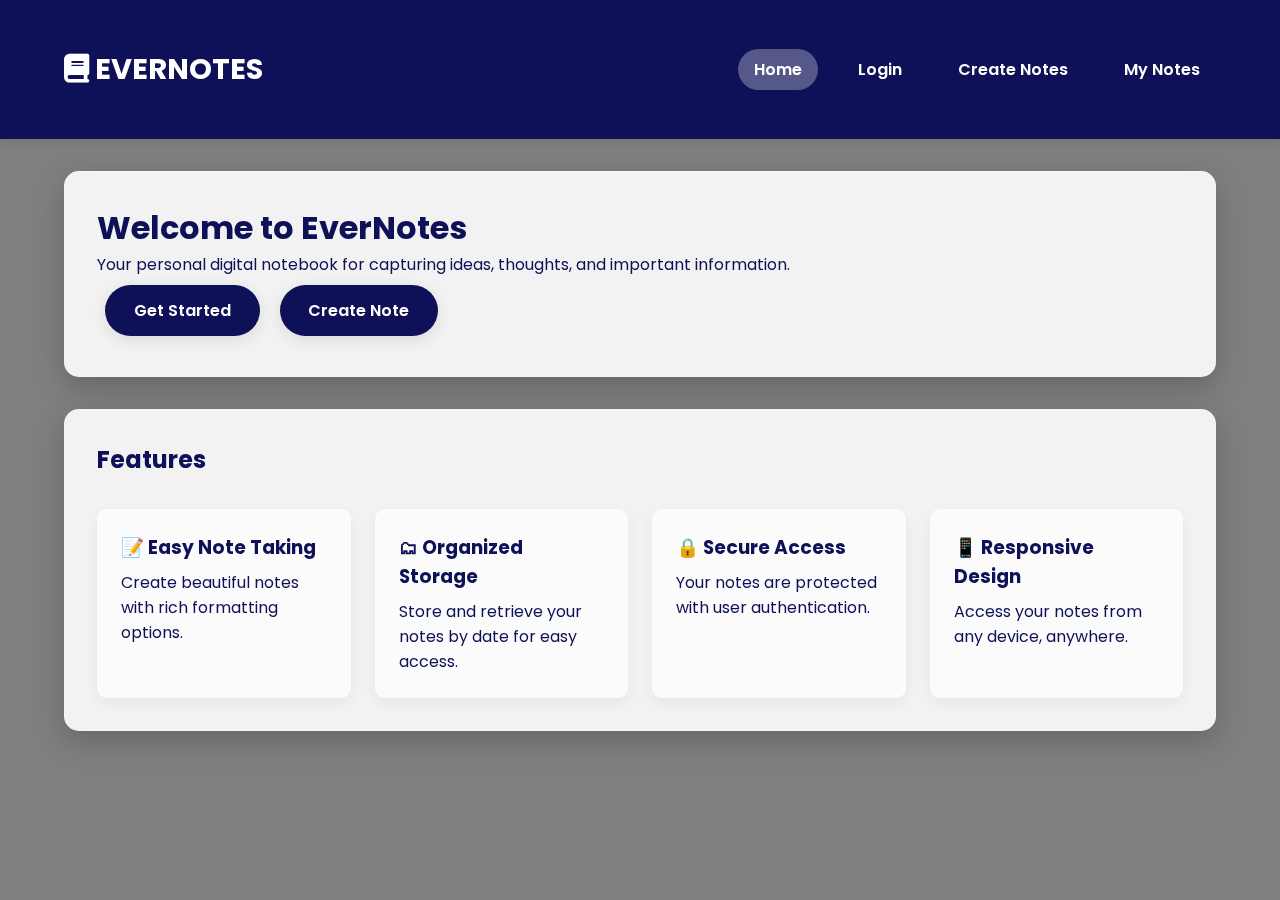
<file: index.html>
<!DOCTYPE html>
<html lang="en">

<head>
    <meta charset="UTF-8">
    <meta name="viewport" content="width=device-width, initial-scale=1.0">
    <title>Notes App - Home</title>
    <link rel="stylesheet" href="sty.css">
    <link href="https://fonts.googleapis.com/css2?family=Poppins:wght@300;400;500;600;700&display=swap"
        rel="stylesheet">
    <link rel="stylesheet" href="https://cdnjs.cloudflare.com/ajax/libs/font-awesome/6.4.0/css/all.min.css">

</head>

<body>
    <header>
        <nav class="container">
            <div class="logo">
                <i class="fas fa-book"></i>
                EVERNOTES
            </div>
            <div class="nav-links">
                <a href="index.html" class="active">Home</a>
                <a href="login.html">Login</a>
                <a href="notes.html">Create Notes</a>
                <a href="storage.html">My Notes</a>
            </div>
        </nav>
    </header>

    <main class="container">
        <section class="card animate-in" style="animation-delay: 0.2s;">
            <h1>Welcome to EverNotes</h1>
            <p>Your personal digital notebook for capturing ideas, thoughts, and important information.</p>
            <div class="cta-buttons">
                <a href="login.html" class="btn">Get Started</a>
                <a href="notes.html" class="btn btn-secondary">Create Note</a>
            </div>
        </section>

        <section class="card animate-in" style="animation-delay: 0.4s;">
            <h2>Features</h2>
            <div class="features-grid">
                <div class="feature">
                    <h3>📝 Easy Note Taking</h3>
                    <p>Create beautiful notes with rich formatting options.</p>
                </div>
                <div class="feature">
                    <h3>🗂 Organized Storage</h3>
                    <p>Store and retrieve your notes by date for easy access.</p>
                </div>
                <div class="feature">
                    <h3>🔒 Secure Access</h3>
                    <p>Your notes are protected with user authentication.</p>
                </div>
                <div class="feature">
                    <h3>📱 Responsive Design</h3>
                    <p>Access your notes from any device, anywhere.</p>
                </div>
            </div>
        </section>
    </main>
    <script>
        // Common functionality across all pages

        // Check if user is logged in and update UI accordingly
        document.addEventListener('DOMContentLoaded', function () {
            // Highlight current page in navigation
            const currentPage = window.location.pathname.split('/').pop() || 'index.html';
            const navLinks = document.querySelectorAll('.nav-links a');

            navLinks.forEach(link => {
                const linkHref = link.getAttribute('href');
                if (linkHref === currentPage) {
                    link.classList.add('active');
                } else {
                    link.classList.remove('active');
                }
            });

            // Check authentication status for protected pages
            const protectedPages = ['notes.html', 'storage.html'];
            if (protectedPages.includes(currentPage)) {
                const userEmail = localStorage.getItem('userEmail');
                if (!userEmail) {
                    alert('Please login first');
                    window.location.href = 'login.html';
                }
            }

            // Display current user if logged in
            const userDisplayElements = document.querySelectorAll('.current-user');
            if (userDisplayElements.length > 0) {
                const userEmail = localStorage.getItem('userEmail');
                const userData = JSON.parse(localStorage.getItem('currentUser')) || {};

                userDisplayElements.forEach(element => {
                    if (userEmail) {
                        element.textContent = userData.name || userEmail;
                        element.style.display = 'inline';
                    } else {
                        element.style.display = 'none';
                    }
                });
            }

            // Logout functionality
            const logoutButtons = document.querySelectorAll('.logout-btn');
            logoutButtons.forEach(button => {
                button.addEventListener('click', function (e) {
                    e.preventDefault();
                    localStorage.removeItem('userEmail');
                    localStorage.removeItem('currentUser');
                    window.location.href = 'index.html';
                });
            });
        });

        // Function to format dates consistently
        function formatDate(dateString) {
            const options = {
                year: 'numeric',
                month: 'long',
                day: 'numeric',
                hour: '2-digit',
                minute: '2-digit'
            };
            return new Date(dateString).toLocaleDateString('en-US', options);
        }

        // Function to show toast notifications
        function showToast(message, type = 'success') {
            const toast = document.createElement('div');
            toast.className = `toast toast-${type}`;
            toast.textContent = message;

            document.body.appendChild(toast);

            setTimeout(() => {
                toast.classList.add('show');
            }, 100);

            setTimeout(() => {
                toast.classList.remove('show');
                setTimeout(() => {
                    document.body.removeChild(toast);
                }, 300);
            }, 3000);
        }

        // Add some basic toast styles if not already in CSS
        if (!document.querySelector('style[data-toast-styles]')) {
            const style = document.createElement('style');
            style.setAttribute('data-toast-styles', 'true');
            style.textContent = `
        .toast {
            position: fixed;
            bottom: 20px;
            right: 20px;
            background-color: #333;
            color: white;
            padding: 12px 24px;
            border-radius: 4px;
            box-shadow: 0 4px 12px rgba(0, 0, 0, 0.15);
            transform: translateY(100px);
            opacity: 0;
            transition: all 0.3s ease;
            z-index: 1000;
        }
        .toast.show {
            transform: translateY(0);
            opacity: 1;
        }
        .toast-success {
            background-color: #4CAF50;
        }
        .toast-error {
            background-color: #F44336;
        }
        .toast-info {
            background-color: #2196F3;
        }
    `;
            document.head.appendChild(style);
        }
    </script>
</body>

</html>
</file>
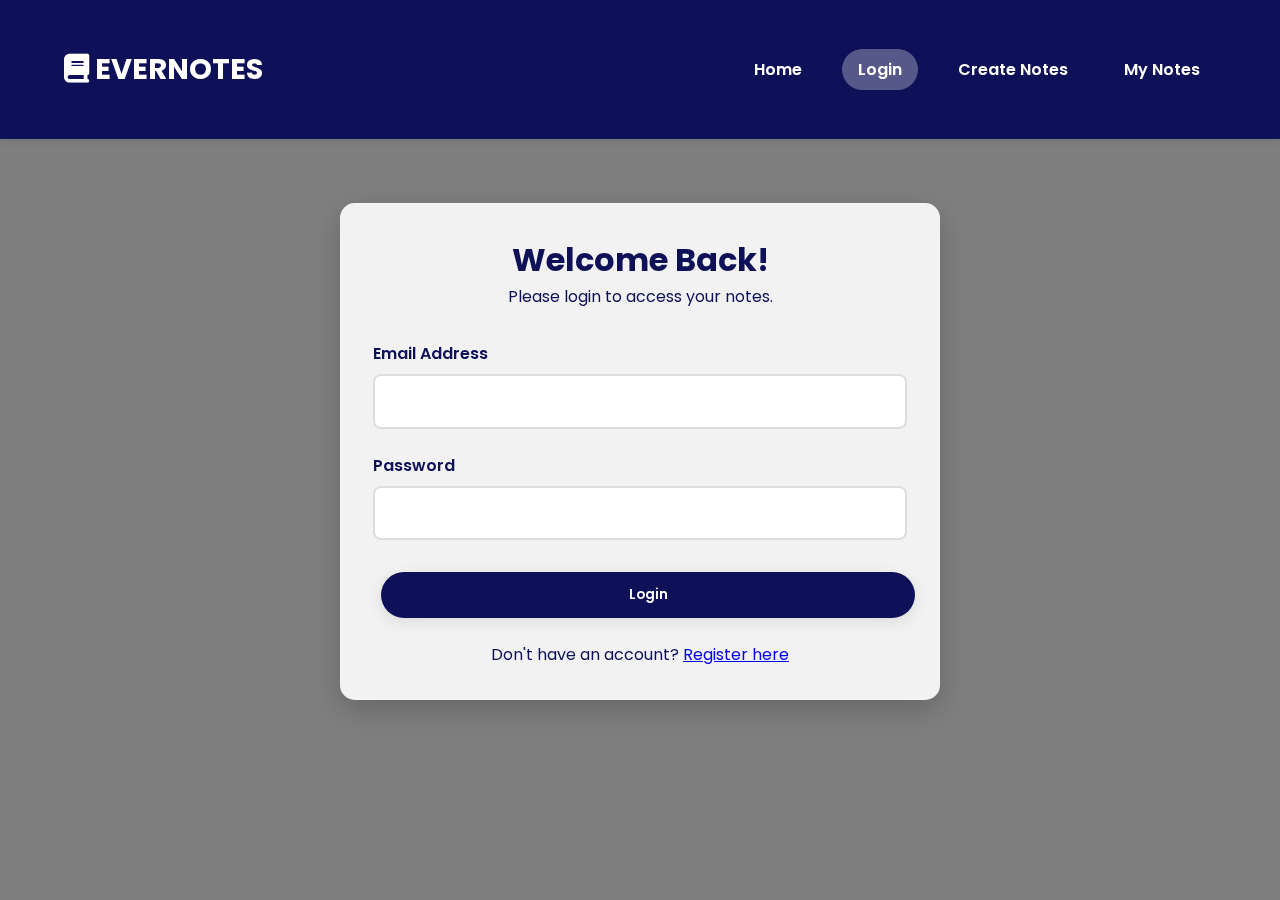
<file: login.html>
<!DOCTYPE html>
<html lang="en">
<head>
    <meta charset="UTF-8">
    <meta name="viewport" content="width=device-width, initial-scale=1.0">
    <title>NotesApp - Login</title>
    <link rel="stylesheet" href="sty.css">
    <link href="https://fonts.googleapis.com/css2?family=Poppins:wght@300;400;500;600;700&display=swap" rel="stylesheet">
    <link rel="stylesheet" href="https://cdnjs.cloudflare.com/ajax/libs/font-awesome/6.4.0/css/all.min.css">
</head>
<body>
    <header>
        <nav class="container">
            <div class="logo">
                <i class="fas fa-book"></i>
                EVERNOTES
            </div>
            <div class="nav-links">
                <a href="index.html">Home</a>
                <a href="login.html" class="active">Login</a>
                <a href="notes.html">Create Notes</a>
                <a href="storage.html">My Notes</a>
            </div>
        </nav>
    </header>

    <main class="container">
        <div class="card animate-in" style="max-width: 600px; margin: 2rem auto;">
            <h1 style="text-align: center;">Welcome Back!</h1>
            <p style="text-align: center;">Please login to access your notes.</p>
            
            <form id="loginForm" class="form-container">
                <div class="form-group">
                    <label for="loginEmail">Email Address</label>
                    <input type="email" id="loginEmail" class="form-control">
                </div>
                
                <div class="form-group">
                    <label for="loginPassword">Password</label>
                    <input type="password" id="loginPassword" class="form-control">
                </div>
                
                <button type="submit" class="btn" style="width: 100%;">Login</button>
                
                <p style="text-align: center; margin-top: 1rem;">
                    Don't have an account? <a href="#" id="showRegister">Register here</a>
                </p>
            </form>

            <form id="registerForm" class="form-container" style="display: none;">
                <div class="form-group">
                    <label for="regName">Full Name</label>
                    <input type="text" id="regName" class="form-control" >
                </div>
                
                <div class="form-group">
                    <label for="regEmail">Email Address</label>
                    <input type="email" id="regEmail" class="form-control">
                </div>
                
                <div class="form-group">
                    <label for="regMobile">Mobile Number</label>
                    <input type="tel" id="regMobile" class="form-control" >
                </div>
                
                <div class="form-group">
                    <label>User Type</label>
                    <div class="radio-group">
                        <div class="radio-option">
                            <input type="radio" id="regTypeStudent" name="userType" value="student" >
                            <label for="regTypeStudent">Student</label>
                        </div>
                        <div class="radio-option">
                            <input type="radio" id="regTypeProfessional" name="userType" value="professional">
                            <label for="regTypeProfessional">Professional</label>
                        </div>
                        <div class="radio-option">
                            <input type="radio" id="regTypeOther" name="userType" value="other">
                            <label for="regTypeOther">Other</label>
                        </div>
                    </div>
                </div>
                
                <div class="form-group">
                    <label for="regCountry">Country</label>
                    <select id="regCountry" class="form-control">
                        <option value="">Select Country</option>
                        <option value="USA">United States</option>
                        <option value="UK">United Kingdom</option>
                        <option value="Canada">Canada</option>
                        <option value="Australia">Australia</option>
                        <option value="India">India</option>
                        <option value="Other">Other</option>
                    </select>
                </div>
                
                <div class="form-group">
                    <label for="regPassword">Password</label>
                    <input type="password" id="regPassword" class="form-control" >
                </div>
                
                <div class="form-group">
                    <label for="regConfirmPassword">Confirm Password</label>
                    <input type="password" id="regConfirmPassword" class="form-control">
                </div>
                
                <button type="submit" class="btn" style="width: 100%;">Register</button>
                
                <p style="text-align: center; margin-top: 1rem;">
                    Already have an account? <a href="#" id="showLogin">Login here</a>
                </p>
            </form>
        </div>
    </main>

    <script>
        // Form toggling
        document.getElementById('showRegister').addEventListener('click', function(e) {
            e.preventDefault();
            document.getElementById('loginForm').style.display = 'none';
            document.getElementById('registerForm').style.display = 'block';
        });
        
        document.getElementById('showLogin').addEventListener('click', function(e) {
            e.preventDefault();
            document.getElementById('registerForm').style.display = 'none';
            document.getElementById('loginForm').style.display = 'block';
        });

        // Form validation for registration
        document.getElementById('registerForm').addEventListener('submit', function(e) {
            e.preventDefault();
            
            // Get form values
            const name = document.getElementById('regName').value.trim();
            const email = document.getElementById('regEmail').value.trim();
            const mobile = document.getElementById('regMobile').value.trim();
            const password = document.getElementById('regPassword').value;
            const confirmPassword = document.getElementById('regConfirmPassword').value;
            const country = document.getElementById('regCountry').value;
            
            // Validation checks
            if (name.length < 3) {
                alert('Name must be at least 3 characters long');
                return;
            }
            
            if (!/^[^\s@]+@[^\s@]+\.[^\s@]+$/.test(email)) {
                alert('Please enter a valid email address');
                return;
            }
            
            if (!/^\d{10,15}$/.test(mobile)) {
                alert('Please enter a valid mobile number (10-15 digits)');
                return;
            }
            
            if (password.length < 6) {
                alert('Password must be at least 6 characters long');
                return;
            }
            
            if (password !== confirmPassword) {
                alert('Passwords do not match');
                return;
            }
            
            if (country === '') {
                alert('Please select your country');
                return;
            }
            
            // If all validations pass
            alert('Registration successful! Redirecting to notes page...');
            
            // Store user data in localStorage
            const userData = {
                name,
                email,
                mobile,
                country,
                userType: document.querySelector('input[name="userType"]:checked').value
            };
            
            localStorage.setItem('currentUser', JSON.stringify(userData));
            localStorage.setItem('userEmail', email);
            
            // Redirect to notes page after 1 second
            setTimeout(() => {
                window.location.href = 'notes.html';
            }, 1000);
        });

        // Simple login validation
        document.getElementById('loginForm').addEventListener('submit', function(e) {
            e.preventDefault();
            
            const email = document.getElementById('loginEmail').value.trim();
            const password = document.getElementById('loginPassword').value;
            
            // In a real app, you would verify against a database
            // For this demo, we'll just check if password is at least 6 chars
            if (password.length < 6) {
                alert('Password must be at least 6 characters');
                return;
            }
            
            // For demo purposes, we'll consider any email/password combo valid
            alert('Login successful! Redirecting to notes page...');
            
            // Store email in localStorage to simulate logged in state
            localStorage.setItem('userEmail', email);
            
            // Redirect to notes page after 1 second
            setTimeout(() => {
                window.location.href = 'notes.html';
            }, 1000);
        });
    </script>
</body>
</html>
</file>
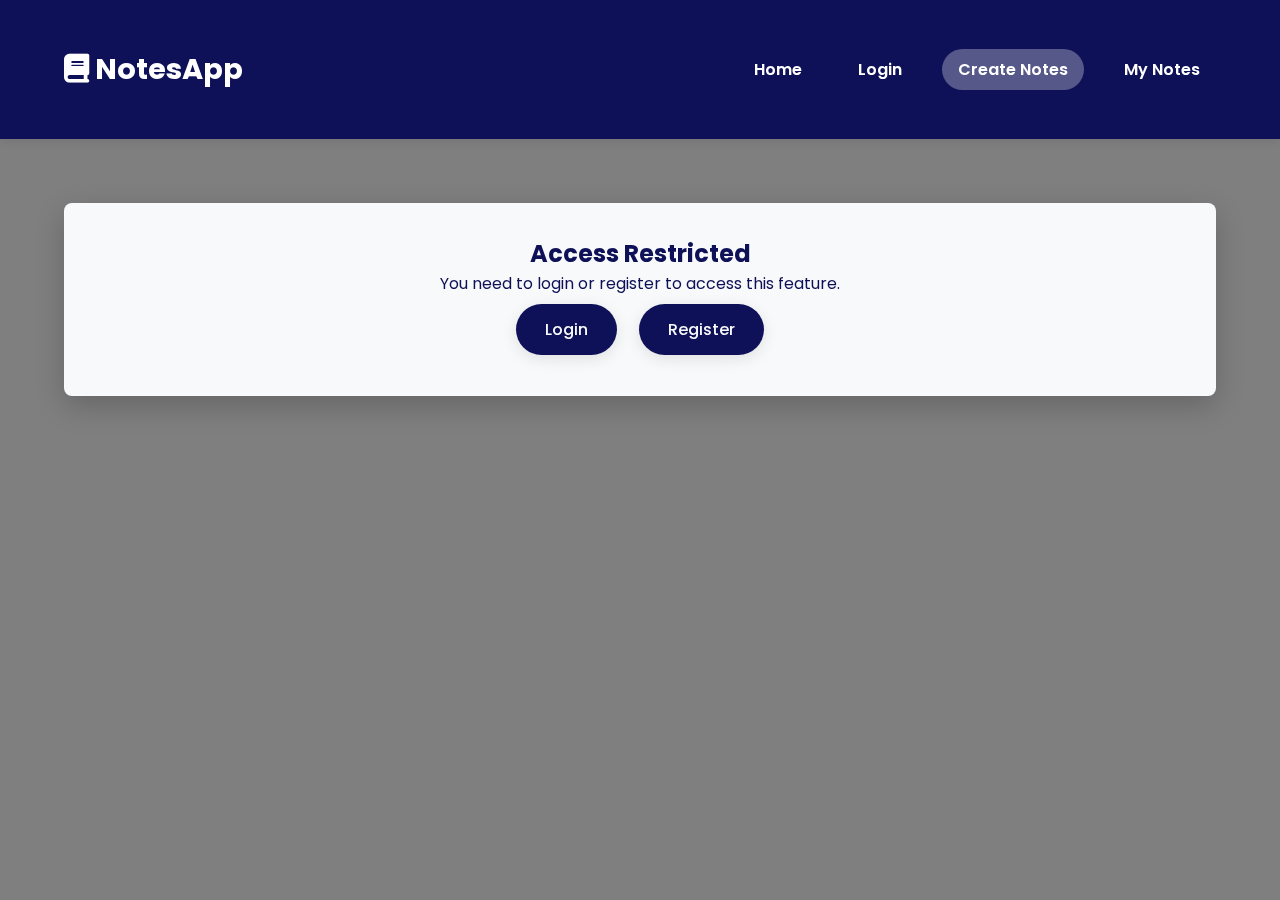
<file: notes.html>
<!DOCTYPE html>
<html lang="en">
<head>
    <meta charset="UTF-8">
    <meta name="viewport" content="width=device-width, initial-scale=1.0">
    <title>NotesApp - Create Note</title>
    <link rel="stylesheet" href="sty.css">
    <link href="https://fonts.googleapis.com/css2?family=Poppins:wght@300;400;500;600;700&display=swap" rel="stylesheet">
    <link rel="stylesheet" href="https://cdnjs.cloudflare.com/ajax/libs/font-awesome/6.4.0/css/all.min.css">
    <style>
        .login-message {
            text-align: center;
            padding: 2rem;
            background: #f8f9fa;
            border-radius: 8px;
            margin-top: 2rem;
        }
        .login-message a {
            color: #f8f9fa;
            text-decoration: none;
            font-weight: 500;
        }
        .login-message a:hover {
            text-decoration: none;
        }
        .hidden {
            display: none;
        }
    </style>
</head>
<body>
    <header>
        <nav class="container">
            <div class="logo">
                <i class="fas fa-book"></i>
                NotesApp
            </div>
            <div class="nav-links">
                <a href="index.html">Home</a>
                <a href="login.html">Login</a>
                <a href="notes.html" class="active">Create Notes</a>
                <a href="storage.html">My Notes</a>
            </div>
        </nav>
    </header>

    <main class="container">
        <div id="loginMessage" class="login-message card animate-in">
            <h2>Access Restricted</h2>
            <p>You need to login or register to access this feature.</p>
            <div>
                <a href="login.html" class="btn">Login</a>
                <a href="register.html" class="btn" style="margin-left: 10px;">Register</a>
            </div>
        </div>
        
        <div id="noteFormContainer" class="card animate-in hidden">
            <h1>Create New Note</h1>
            <p>Capture your thoughts, ideas, and important information.</p>
            
            <form id="noteForm">
                <div class="form-group">
                    <label for="noteTitle">Title</label>
                    <input type="text" id="noteTitle" class="form-control" placeholder="Enter note title" >
                </div>
                
                <div class="form-group">
                    <label for="noteContent">Content</label>
                    <textarea id="noteContent" class="form-control" rows="10" placeholder="Write your note here..." ></textarea>
                </div>
                
                <div class="form-group">
                    <label for="noteCategory">Category</label>
                    <select id="noteCategory" class="form-control">
                        <option value="general">General</option>
                        <option value="work">Work</option>
                        <option value="personal">Personal</option>
                        <option value="ideas">Ideas</option>
                        <option value="study">Study</option>
                    </select>
                </div>
                
                <button type="submit" class="btn">Save Note</button>
            </form>
        </div>
    </main>

    <script>
        // Check authentication on page load
        document.addEventListener('DOMContentLoaded', function() {
            const userEmail = localStorage.getItem('userEmail');
            const loginMessage = document.getElementById('loginMessage');
            const noteFormContainer = document.getElementById('noteFormContainer');
            
            if (userEmail) {
                // User is logged in - show form
                loginMessage.classList.add('hidden');
                noteFormContainer.classList.remove('hidden');
            } else {
                // User is not logged in - redirect to login after 2 seconds
                setTimeout(() => {
                    window.location.href = 'login.html';
                }, 2000);
            }
        });

        // Note submission handler
        document.getElementById('noteForm').addEventListener('submit', function(e) {
            e.preventDefault();
            
            const title = document.getElementById('noteTitle').value.trim();
            const content = document.getElementById('noteContent').value.trim();
            const category = document.getElementById('noteCategory').value;
            const date = new Date();
            
            const note = {
                id: Date.now(),
                title,
                content,
                category,
                date: date.toISOString(),
                formattedDate: date.toLocaleDateString('en-US', { 
                    year: 'numeric', 
                    month: 'long', 
                    day: 'numeric',
                    hour: '2-digit',
                    minute: '2-digit'
                }),
                userEmail: localStorage.getItem('userEmail')
            };
            
            let notes = JSON.parse(localStorage.getItem('notes')) || [];
            notes.push(note);
            localStorage.setItem('notes', JSON.stringify(notes));
            
            document.getElementById('noteForm').reset();
            alert('Note saved successfully!');
        });
    </script>
</body>
</html>
</file>
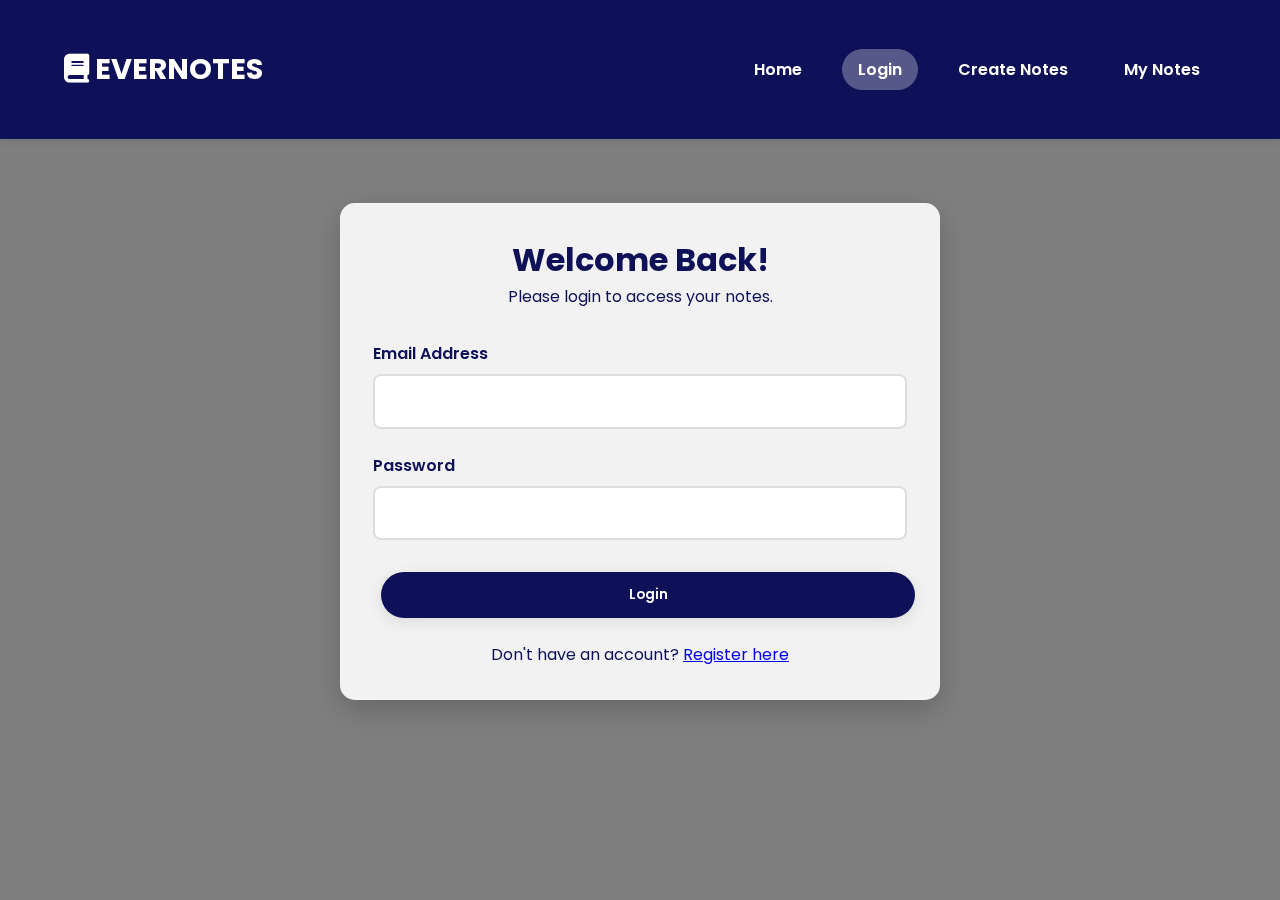
<file: storage.html>
<!DOCTYPE html>
<html lang="en">
<head>
    <meta charset="UTF-8">
    <meta name="viewport" content="width=device-width, initial-scale=1.0">
    <title>NotesApp - My Notes</title>
    <link rel="stylesheet" href="sty.css">
    <link href="https://fonts.googleapis.com/css2?family=Poppins:wght@300;400;500;600;700&display=swap" rel="stylesheet">
    <link rel="stylesheet" href="https://cdnjs.cloudflare.com/ajax/libs/font-awesome/6.4.0/css/all.min.css">
    <style>
        .login-message {
            text-align: center;
            padding: 2rem;
            background: #f8f9fa;
            border-radius: 8px;
            margin-top: 2rem;
        }
        .login-message a {
            color: #007bff;
            text-decoration: none;
            font-weight: 500;
        }
        .login-message a:hover {
            text-decoration: underline;
        }
        .hidden {
            display: none;
        }
        .sort-options {
            margin: 20px 0;
            display: flex;
            gap: 10px;
        }
        .sort-btn {
            padding: 8px 15px;
            background: #f0f0f0;
            border: none;
            border-radius: 4px;
            cursor: pointer;
        }
        .sort-btn.active {
            background: #0e1157;
            color: white;
        }
        .notes-grid {
            display: grid;
            grid-template-columns: repeat(auto-fill, minmax(300px, 1fr));
            gap: 20px;
            margin-top: 20px;
        }
        .note-card {
            border: 1px solid #ddd;
            padding: 15px;
            border-radius: 8px;
            background: white;
        }
        .note-date {
            color: #666;
            font-size: 0.9em;
        }
        .note-category {
            display: inline-block;
            background: #e9ecef;
            padding: 3px 8px;
            border-radius: 4px;
            font-size: 0.8em;
            margin: 5px 0;
        }
        .delete-btn {
            background: rgb(123, 4, 4);
            color: white;
            margin-top: 10px;
        }
    </style>
</head>
<body>
    <header>
        <nav class="container">
            <div class="logo">
                <i class="fas fa-book"></i>
                EVERNOTES
            </div>
            <div class="nav-links">
                <a href="index.html">Home</a>
                <a href="login.html" id="loginLink">Login</a>
                <a href="notes.html">Create Notes</a>
                <a href="storage.html" class="active">My Notes</a>
                <a href="#" id="logoutLink" class="hidden">Logout</a>
            </div>
        </nav>
    </header>

    <main class="container">
        <div id="loginMessage" class="login-message card animate-in">
            <h2>Access Restricted</h2>
            <p>You need to login to view your notes.</p>
            <div>
                <a href="login.html" class="btn">Login</a>
                <a href="register.html" class="btn" style="margin-left: 10px;">Register</a>
            </div>
        </div>
        
        <div id="notesContainer" class="hidden">
            <h1>My Notes</h1>
            <div class="sort-options">
                <button class="sort-btn active" data-sort="newest">Newest First</button>
                <button class="sort-btn" data-sort="oldest">Oldest First</button>
            </div>
            <div id="notesList" class="notes-grid"></div>
        </div>
    </main>

    <script>
        // Check authentication on page load
        document.addEventListener('DOMContentLoaded', function() {
            const userEmail = localStorage.getItem('userEmail');
            const loginMessage = document.getElementById('loginMessage');
            const notesContainer = document.getElementById('notesContainer');
            const loginLink = document.getElementById('loginLink');
            const logoutLink = document.getElementById('logoutLink');
            
            if (userEmail) {
                // User is logged in
                loginMessage.classList.add('hidden');
                notesContainer.classList.remove('hidden');
                loginLink.classList.add('hidden');
                logoutLink.classList.remove('hidden');
                loadNotes('newest'); // Load notes with newest first by default
            } else {
                // User is not logged in - redirect immediately
                window.location.href = 'login.html';
            }
        });

        // Logout functionality
        document.getElementById('logoutLink').addEventListener('click', function(e) {
            e.preventDefault();
            localStorage.removeItem('userEmail');
            window.location.href = 'login.html';
        });

        // Sort buttons functionality
        document.querySelectorAll('.sort-btn').forEach(button => {
            button.addEventListener('click', function() {
                document.querySelectorAll('.sort-btn').forEach(btn => btn.classList.remove('active'));
                this.classList.add('active');
                loadNotes(this.dataset.sort);
            });
        });

        function loadNotes(sortOrder = 'newest') {
            const userEmail = localStorage.getItem('userEmail');
            const notesList = document.getElementById('notesList');
            let notes = JSON.parse(localStorage.getItem('notes')) || [];
            
            // Filter notes for current user
            notes = notes.filter(note => note.userEmail === userEmail);
            
            if (notes.length === 0) {
                notesList.innerHTML = '<p>No notes found. Create your first note!</p>';
                return;
            }
            
            // Sort notes by date
            notes.sort((a, b) => {
                const dateA = new Date(a.date);
                const dateB = new Date(b.date);
                return sortOrder === 'newest' ? dateB - dateA : dateA - dateB;
            });
            
            // Display notes
            notesList.innerHTML = notes.map(note => `
                <div class="note-card">
                    <h3>${note.title}</h3>
                    <p class="note-date">${note.formattedDate}</p>
                    <p class="note-category">${note.category}</p>
                    <div class="note-content">${note.content}</div>
                    <button onclick="deleteNote(${note.id})" class="btn delete-btn">Delete</button>
                </div>
            `).join('');
        }

        function deleteNote(id) {
            if (confirm('Are you sure you want to delete this note?')) {
                let notes = JSON.parse(localStorage.getItem('notes')) || [];
                notes = notes.filter(note => note.id !== id);
                localStorage.setItem('notes', JSON.stringify(notes));
                // Reload notes with current sort order
                const activeSort = document.querySelector('.sort-btn.active').dataset.sort;
                loadNotes(activeSort);
            }
        }
    </script>
</body>
</html>
</file>
<file: sty.css>
/* Vibrant Color Scheme */
:root {
    --primary: #0e1157;
    --secondary: #0e1157;
    --accent: #0e1157;
    --teal: #0e1157;
    --light: #0e1157;
    --dark: #0e1157;
    --success: #0e1157;
    --info: #0e1157;
    --warning: #0e1157;
}

* {
    margin: 0;
    padding: 0;
    box-sizing: border-box;
    font-family: 'Poppins', sans-serif;
}

body {
    background: linear-gradient(rgba(0, 0, 0, 0.5), rgba(0, 0, 0, 0.5)),
        url('https://images.unsplash.com/photo-1451187580459-43490279c0fa?ixlib=rb-1.2.1&auto=format&fit=crop&w=1350&q=80') center/cover no-repeat fixed;
    min-height: 100vh;
    color: var(--light);
    background-attachment: fixed;
    transition: background-image 1s ease-in-out;
}

.container {
    width: 90%;
    max-width: 1200px;
    margin: 0 auto;
    padding: 2rem 0;
}

.card {
    background-color: rgba(255, 255, 255, 0.9);
    border-radius: 15px;
    box-shadow: 0 10px 30px rgba(0, 0, 0, 0.2);
    padding: 2rem;
    margin-bottom: 2rem;
    backdrop-filter: blur(5px);
    border: 1px solid rgba(255, 255, 255, 0.2);
}

.btn {
    display: inline-block;
    background: linear-gradient(45deg, var(--teal), var(--primary));
    color: white;
    padding: 0.8rem 1.8rem;
    border-radius: 50px;
    text-decoration: none;
    font-weight: 600;
    border: none;
    cursor: pointer;
    transition: all 0.3s ease;
    margin: 0.5rem;
    box-shadow: 0 4px 15px rgba(0, 0, 0, 0.1);
}

.btn:hover {
    transform: translateY(-3px);
    box-shadow: 0 10px 20px rgba(0, 0, 0, 0.2);
}

.btn-secondary {
    background: linear-gradient(45deg, var(--secondary), var(--teal));
}

/* Header Styles */
header {
    background-color: #0e1157;
    padding: 1rem 0;
    box-shadow: 0 2px 10px rgba(0, 0, 0, 0.1);
    backdrop-filter: blur(5px);
}

nav {
    display: flex;
    justify-content: space-between;
    align-items: center;
}

.logo {
    font-size: 1.8rem;
    font-weight: 700;
    background: linear-gradient(to right, var(--teal), var(--primary));
    -webkit-background-clip: text;
    background-clip: text;
    color: white;
}

.nav-links {
    display: flex;
    gap: 1.5rem;
}

.nav-links a {
    color: white;
    text-decoration: none;
    font-weight: 600;
    transition: all 0.3s ease;
    padding: 0.5rem 1rem;
    border-radius: 50px;
}

.nav-links a:hover {
    background-color: rgba(255, 255, 255, 0.2);
}

.nav-links a.active {
    background-color: rgba(255, 255, 255, 0.3);
}

/* Form Styles */
.form-group {
    margin-bottom: 1.5rem;
}

.form-control {
    width: 100%;
    padding: 0.8rem;
    border: 2px solid #ddd;
    border-radius: 8px;
    font-size: 1rem;
    transition: all 0.3s ease;
}

.form-control:focus {
    border-color: var(--teal);
    outline: none;
    box-shadow: 0 0 0 3px rgba(0, 162, 160, 0.2);
}

textarea.form-control {
    min-height: 200px;
    resize: vertical;
}

label {
    display: block;
    margin-bottom: 0.5rem;
    font-weight: 600;
    color: var(--dark);
}

.radio-group,
.select-group {
    display: flex;
    gap: 1rem;
    margin: 1rem 0;
}

.radio-option {
    display: flex;
    align-items: center;
    gap: 0.5rem;
}

select {
    width: 100%;
    padding: 0.8rem;
    border-radius: 8px;
    border: 2px solid #ddd;
    background-color: white;
}

/* Notes Styles */
.notes-container {
    display: grid;
    grid-template-columns: repeat(auto-fill, minmax(300px, 1fr));
    gap: 1.5rem;
    margin-top: 2rem;
}

.note-card {
    background: linear-gradient(135deg, rgba(255, 255, 255, 0.9), rgba(255, 255, 255, 0.8));
    border-radius: 12px;
    padding: 1.5rem;
    box-shadow: 0 8px 20px rgba(0, 0, 0, 0.1);
    transition: all 0.3s ease;
    border-left: 5px solid var(--teal);
}

.note-card:hover {
    transform: translateY(-5px);
    box-shadow: 0 15px 30px rgba(0, 0, 0, 0.15);
}

.note-title {
    font-size: 1.3rem;
    margin-bottom: 0.5rem;
    color: var(--teal);
}

.note-date {
    color: var(--info);
    font-size: 0.9rem;
    margin-bottom: 1rem;
}

.note-content {
    color: var(--dark);
    line-height: 1.6;
}

/* Filter Options */
.filter-options {
    display: grid;
    grid-template-columns: repeat(auto-fill, minmax(200px, 1fr));
    gap: 1rem;
    margin: 2rem 0;
}

.filter-options .form-group {
    margin-bottom: 0;
}

/* Features Grid */
.features-grid {
    display: grid;
    grid-template-columns: repeat(auto-fit, minmax(250px, 1fr));
    gap: 1.5rem;
    margin-top: 2rem;
}

.feature {
    background: rgba(255, 255, 255, 0.7);
    padding: 1.5rem;
    border-radius: 10px;
    box-shadow: 0 5px 15px rgba(0, 0, 0, 0.05);
}

.feature h3 {
    color: var(--teal);
    margin-bottom: 0.5rem;
}

/* Footer */
footer {
    background-color: rgba(0, 0, 0, 0.7);
    color: white;
    text-align: center;
    padding: 1rem 0;
    margin-top: 2rem;
}

/* Responsive */
@media (max-width: 768px) {
    .nav-links {
        display: none;
    }
    
    .notes-container {
        grid-template-columns: 1fr;
    }
    
    .filter-options {
        grid-template-columns: 1fr;
    }
}

/* Animations */
@keyframes fadeIn {
    from {
        opacity: 0;
        transform: translateY(20px);
    }
    to {
        opacity: 1;
        transform: translateY(0);
    }
}

.animate-in {
    animation: fadeIn 0.5s ease forwards;
}

/* Form Container */
.form-container {
    margin-top: 2rem;
}
</file>
